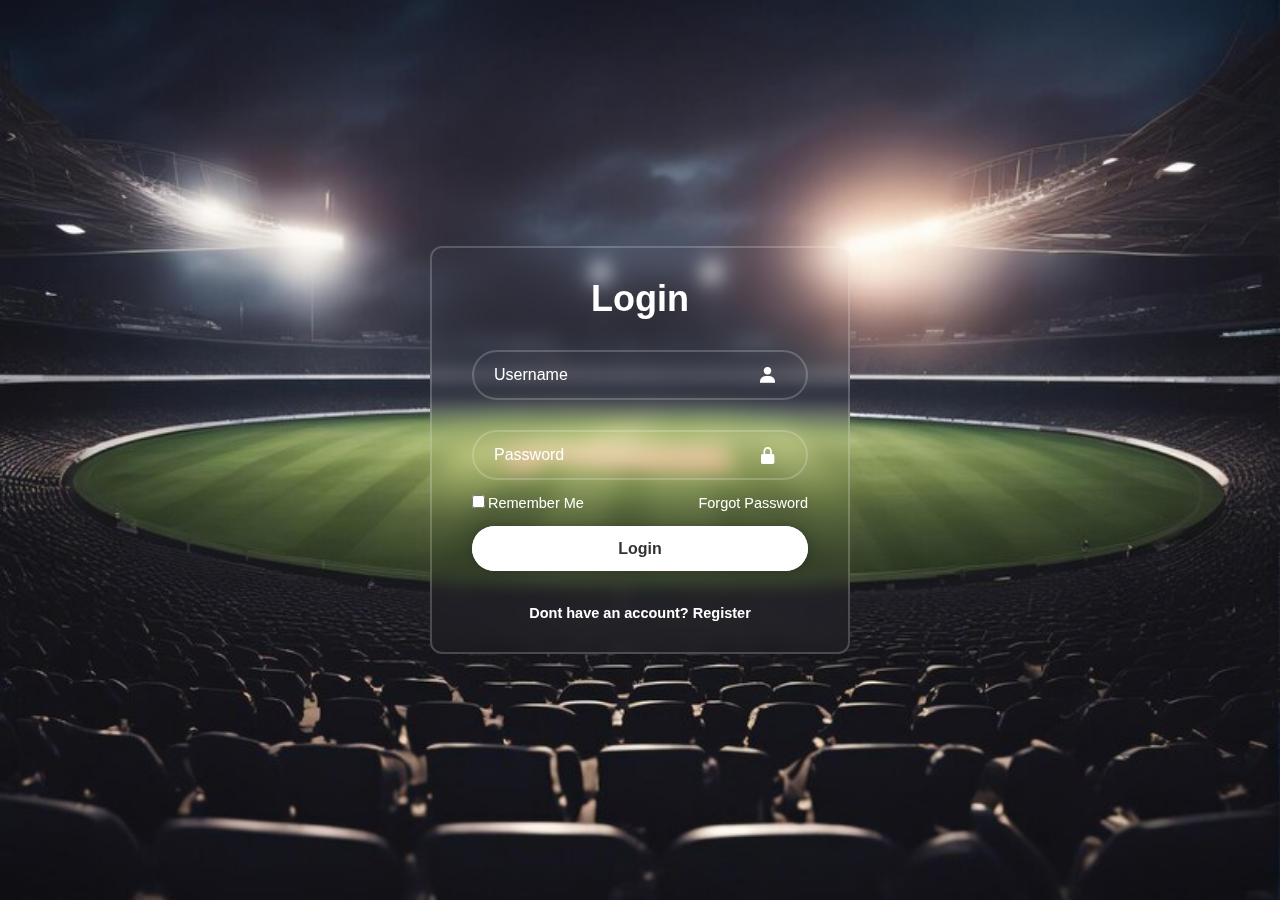
<file: Login.html>
<!DOCTYPE html>
<html lang="en">
<head>
  <meta charset="UTF-8">
  <meta name="viewport" content="width=device-width, initial-scale=1.0">
  <title>Login Form </title>
  <link rel="stylesheet" href="login-style.css">
  <link href='https://unpkg.com/boxicons@2.1.4/css/boxicons.min.css' rel='stylesheet'>
</head>
<body>
  <div class="wrapper">
    <form action="">
      <h1>Login</h1>
      <div class="input-box">
        <input type="text" placeholder="Username" required>
        <i class='bx bxs-user'></i>
      </div>
      <div class="input-box">
        <input type="password" placeholder="Password" required>
        <i class='bx bxs-lock-alt' ></i>
      </div>
      <div class="remember-forgot">
        <label><input type="checkbox">Remember Me</label>
        <a href="#">Forgot Password</a>
      </div>
      <div class="log-btn">

        <a href="shop.html" target="_blank" class="log-btn">Login</a>
      <div class="register-link">
        <p>Dont have an account? <a href="#">Register</a></p>
      </div>
    </form>
  </div>
</body>
</html>
</file>
<file: login-style.css>
*{
    margin: 0;
    padding: 0;
    box-sizing: border-box;
    font-family: "Poppins", sans-serif;
  }
  body{
    display: flex;
    justify-content: center;
    align-items: center;
    min-height: 100vh;
    background: url(images/Login/bg6.jpg) no-repeat;
    background-size: cover;
    background-position: center;
  }
  .wrapper{
    width: 420px;
    background: transparent;
    border: 2px solid rgba(255, 255, 255, .2);
    backdrop-filter: blur(9px);
    color: #fff;
    border-radius: 12px;
    padding: 30px 40px;
  }
  .wrapper h1{
    font-size: 36px;
    text-align: center;
  }
  .wrapper .input-box{
    position: relative;
    width: 100%;
    height: 50px;
    
    margin: 30px 0;
  }
  .input-box input{
    width: 100%;
    height: 100%;
    background: transparent;
    border: none;
    outline: none;
    border: 2px solid rgba(255, 255, 255, .2);
    border-radius: 40px;
    font-size: 16px;
    color: #fff;
    padding: 20px 45px 20px 20px;
  }
  .input-box input::placeholder{
    color: #fff;
  }
  .input-box i{
    position: absolute;
    right: 20px;
    top: 30%;
    transform: translate(-50%);
    font-size: 20px;
  
  }
  .wrapper .remember-forgot{
    display: flex;
    justify-content: space-between;
    font-size: 14.5px;
    margin: -15px 0 15px;
  }
  .remember-forgot label input{
    accent-color: #fff;
    margin-right: 3px;
  
  }
  .remember-forgot a{
    color: #fff;
    text-decoration: none;
  
  }
  .remember-forgot a:hover{
    text-decoration: underline;
  }
  
  p{
    color: white;
  }
  
  .log-btn {
    width: 100%;
    height: 45px;
    background: #fff;
    border: none;
    outline: none;
    border-radius: 40px;
    box-shadow: 0 0 10px rgba(0, 0, 0, 0.1);
    cursor: pointer;
    font-size: 16px;
    color: #333;
    font-weight: 600;
    text-align: center;
    display: inline-block; /* Ensures it behaves like a button */
    line-height: 45px; /* Centers the text vertically */
    text-decoration: none; /* Removes underline */
}

  .wrapper .register-link{
    font-size: 14.5px;
    text-align: center;
    margin: 20px 0 15px;
  
  }
  .register-link p a{
    color: #fff;
    text-decoration: none;
    font-weight: 600;
  }
  .register-link p a:hover{
    text-decoration: underline;
  }
</file>
